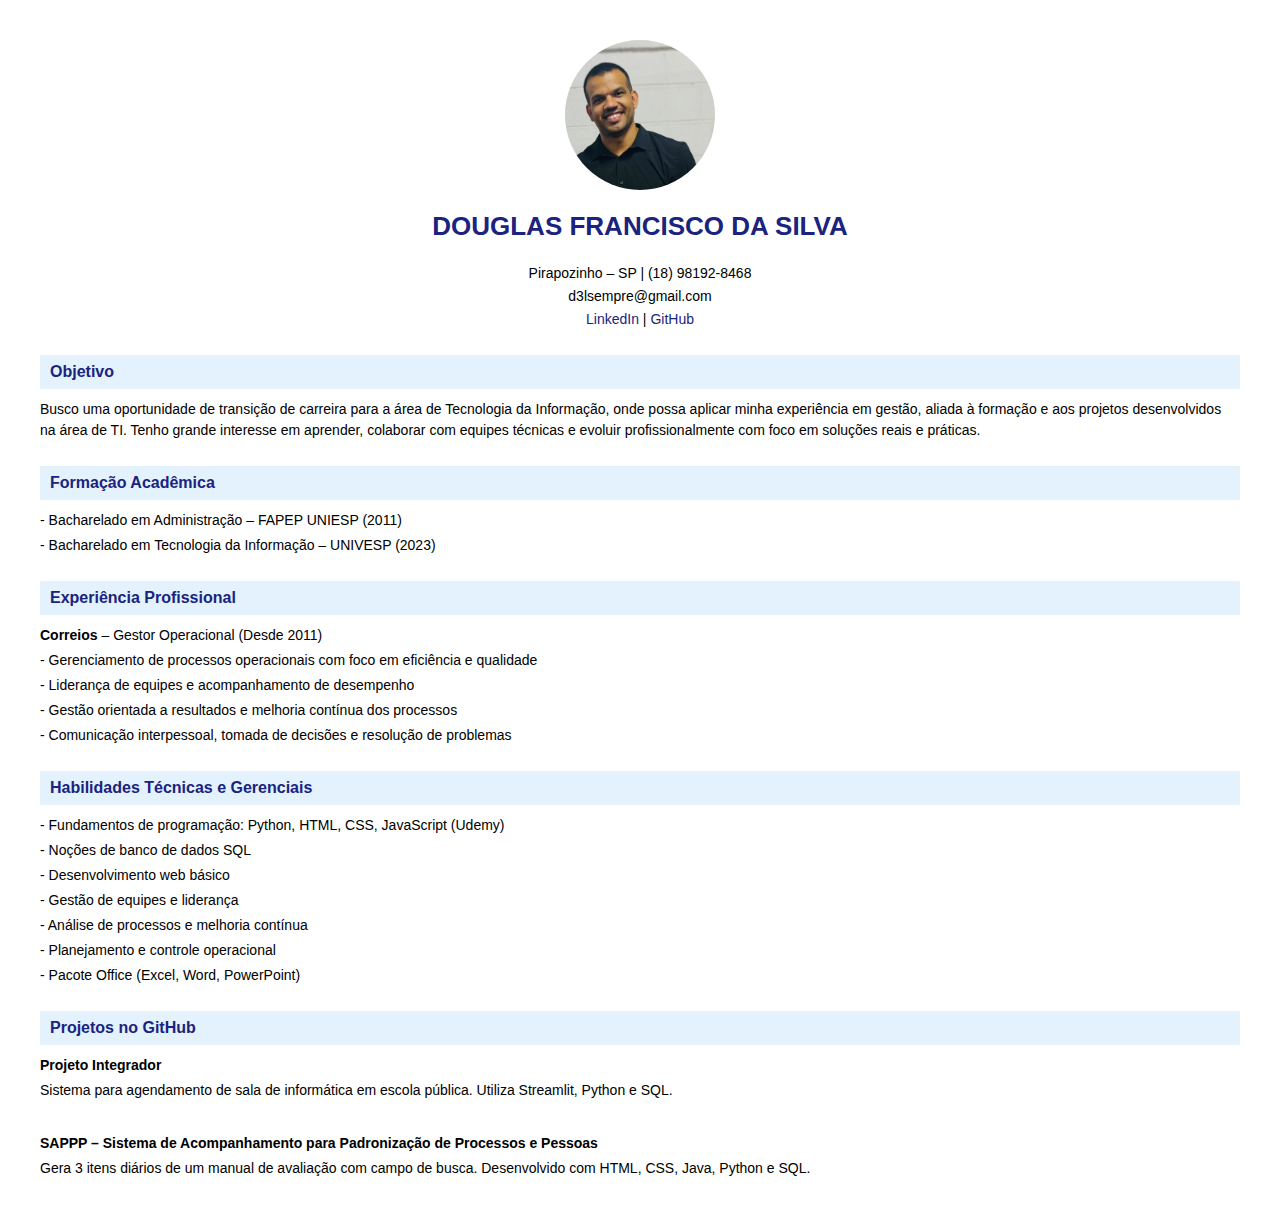
<file: static/curriculo/index.html>
<!DOCTYPE html>
<html lang="pt-BR">
<head>
  <meta charset="UTF-8">
  <title>Currículo - Douglas Francisco da Silva</title>
  <style>
    body {
      font-family: 'Calibri', sans-serif;
      margin: 40px;
      background-color: #fff;
      color: #000;
      line-height: 1.5;
    }
    .header {
      text-align: center;
      margin-bottom: 20px;
    }
    .header img {
      border-radius: 50%;
      width: 150px;
      height: 150px;
      object-fit: cover;
    }
    .header h1 {
      font-size: 26px;
      margin-top: 10px;
      color: #1a237e; /* Azul escuro */
    }
    .header p {
      font-size: 14px;
      margin: 2px;
    }
    .section {
      margin-top: 25px;
    }
    .section-title {
      background-color: #e3f2fd; /* Azul claro, sutil */
      color: #1a237e;
      padding: 5px 10px;
      font-weight: bold;
      font-size: 16px;
      margin-bottom: 10px;
    }
    .section-content p {
      margin: 4px 0;
      font-size: 14px;
    }
    a {
      color: #1a237e;
      text-decoration: none;
    }
    a:hover {
      text-decoration: underline;
    }
  </style>
</head>
<body>
  <!-- Cabeçalho com foto e dados pessoais -->
  <div class="header">
    <!-- Substitua "your_photo_url_or_path" pelo caminho ou URL da sua foto -->
    <img src="image.png" alt="Douglas Francisco da Silva">
    <h1>DOUGLAS FRANCISCO DA SILVA</h1>
    <p>Pirapozinho – SP | (18) 98192-8468</p>
    <p>d3lsempre@gmail.com</p>
    <p>
      <a href="https://www.linkedin.com/in/douglas-francisco-da-silva-51953435a" target="_blank">LinkedIn</a> | 
      <a href="https://github.com/dougas85" target="_blank">GitHub</a>
    </p>
  </div>

  <!-- Seção: Objetivo -->
  <div class="section">
    <div class="section-title">Objetivo</div>
    <div class="section-content">
      <p>
        Busco uma oportunidade de transição de carreira para a área de Tecnologia da Informação, onde possa aplicar minha experiência em gestão, aliada à formação e aos projetos desenvolvidos na área de TI. Tenho grande interesse em aprender, colaborar com equipes técnicas e evoluir profissionalmente com foco em soluções reais e práticas.
      </p>
    </div>
  </div>

  <!-- Seção: Formação Acadêmica -->
  <div class="section">
    <div class="section-title">Formação Acadêmica</div>
    <div class="section-content">
      <p>- Bacharelado em Administração – FAPEP UNIESP (2011)</p>
      <p>- Bacharelado em Tecnologia da Informação – UNIVESP (2023)</p>
    </div>
  </div>

  <!-- Seção: Experiência Profissional -->
  <div class="section">
    <div class="section-title">Experiência Profissional</div>
    <div class="section-content">
      <p><strong>Correios</strong> – Gestor Operacional (Desde 2011)</p>
      <p>- Gerenciamento de processos operacionais com foco em eficiência e qualidade</p>
      <p>- Liderança de equipes e acompanhamento de desempenho</p>
      <p>- Gestão orientada a resultados e melhoria contínua dos processos</p>
      <p>- Comunicação interpessoal, tomada de decisões e resolução de problemas</p>
    </div>
  </div>

  <!-- Seção: Habilidades Técnicas e Gerenciais -->
  <div class="section">
    <div class="section-title">Habilidades Técnicas e Gerenciais</div>
    <div class="section-content">
      <p>- Fundamentos de programação: Python, HTML, CSS, JavaScript (Udemy)</p>
      <p>- Noções de banco de dados SQL</p>
      <p>- Desenvolvimento web básico</p>
      <p>- Gestão de equipes e liderança</p>
      <p>- Análise de processos e melhoria contínua</p>
      <p>- Planejamento e controle operacional</p>
      <p>- Pacote Office (Excel, Word, PowerPoint)</p>
    </div>
  </div>

  <!-- Seção: Projetos no GitHub -->
  <div class="section">
    <div class="section-title">Projetos no GitHub</div>
    <div class="section-content">
      <p><strong>Projeto Integrador</strong></p>
      <p>Sistema para agendamento de sala de informática em escola pública. Utiliza Streamlit, Python e SQL.</p>
      <br>
      <p><strong>SAPPP – Sistema de Acompanhamento para Padronização de Processos e Pessoas</strong></p>
      <p>Gera 3 itens diários de um manual de avaliação com campo de busca. Desenvolvido com HTML, CSS, Java, Python e SQL.</p>
    </div>
  </div>
</body>
</html>
</file>
